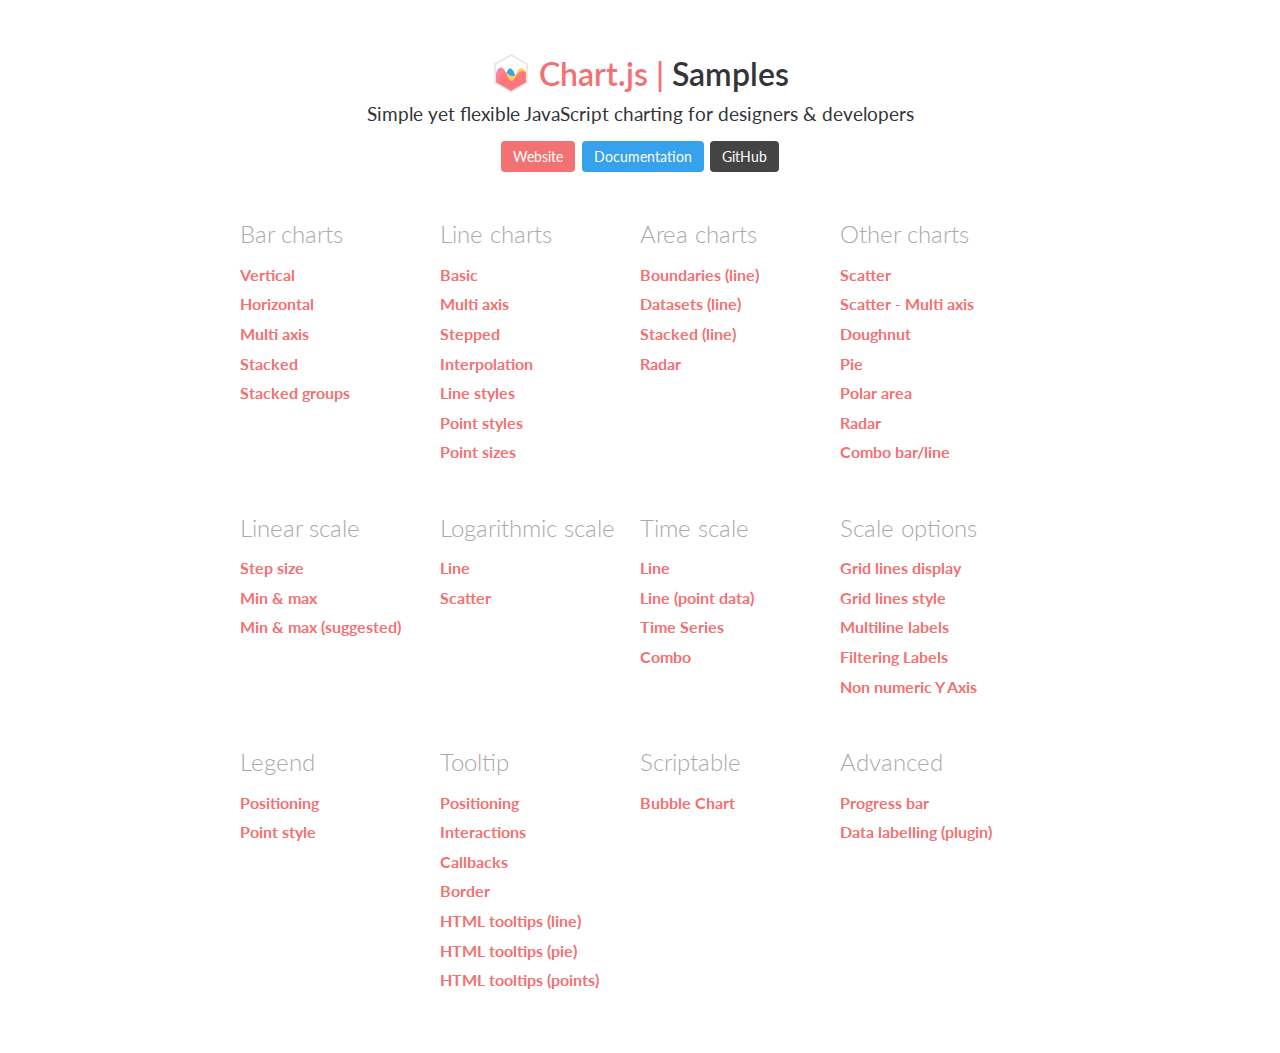
<file: lib/chart.js/samples/index.html>
<!DOCTYPE html>
<html lang="en-US">
<head>
	<meta charset="utf-8">
	<meta http-equiv="X-UA-Compatible" content="IE=Edge">
	<meta name="viewport" content="width=device-width, initial-scale=1">
	<link rel="stylesheet" type="text/css" href="style.css">
	<link rel="icon" href="favicon.ico">
	<script src="samples.js"></script>
	<script src="utils.js"></script>
	<title>Chart.js samples</title>
</head>
<body>
	<div class="content">
		<div class="header">
			<div class="chartjs-title">Samples</div>
			<div class="chartjs-caption">Simple yet flexible JavaScript charting for designers &amp; developers</div>
			<div class="chartjs-links">
				<a class="btn btn-chartjs" href="http://www.chartjs.org">Website</a>
				<a class="btn btn-docs" href="http://www.chartjs.org/docs">Documentation</a>
				<a class="btn btn-gh" href="https://github.com/chartjs/Chart.js">GitHub</a>
			</div>
		</div>

		<div id="categories" class="samples-categories"></div>
	</div>

	<script>
		function createCategory(item) {
			var el = document.createElement('div');
			el.className = 'samples-category';
			el.innerHTML =
				'<div class="title">' + item.title + '</div>' +
				'<div class="items"></div>';
			return el;
		}

		function createEntry(item) {
			var el = document.createElement('div');
			el.className = 'samples-entry';
			el.innerHTML = '<a class="title" href="' + item.path + '">' + item.title + '</a>';
			return el;
		}

		var categories = document.getElementById('categories');
		Samples.items.forEach(function(item) {
			var category = createCategory(item);
			var children = category.getElementsByClassName('items')[0];

			(item.items || []).forEach(function(item) {
				children.appendChild(createEntry(item));
			});

			categories.appendChild(category);
		});
	</script>
</body>
</html>
</file>
<file: lib/chart.js/samples/style.css>
@import url('https://maxcdn.bootstrapcdn.com/font-awesome/4.7.0/css/font-awesome.min.css');
@import url('https://fonts.googleapis.com/css?family=Lato:100,300,400,700,900');

body, html {
	color: #333538;
	font-family: 'Lato', sans-serif;
	line-height: 1.6;
	padding: 0;
	margin: 0;
}

a {
	color: #f27173;
	text-decoration: none;
}

a:hover {
	color: #e25f5f;
	text-decoration: underline;
}

.content {
	max-width: 800px;
	margin: auto;
	padding: 16px 32px;
}

.header {
	text-align: center;
	padding: 32px 0;
}

.wrapper {
	min-height: 400px;
	padding: 16px 0;
	position: relative;
}

.wrapper.col-2 {
	display: inline-block;
	min-height: 256px;
	width: 49%;
}

@media (max-width: 400px) {
	.wrapper.col-2 {
		width: 100%
	}
}

.wrapper canvas {
	-moz-user-select: none;
	-webkit-user-select: none;
	-ms-user-select: none;
}

.toolbar {
	display: flex;
}

.toolbar > * {
	margin: 0 8px 0 0;
}

.btn {
	background-color: #aaa;
	border-radius: 4px;
	color: white;
	padding: 0.25rem 0.75rem;
}

.btn .fa {
	font-size: 1rem;
}

.btn:hover {
	background-color: #888;
	color: white;
	text-decoration: none;
}

.btn-chartjs { background-color: #f27173; }
.btn-chartjs:hover { background-color: #e25f5f; }
.btn-docs:hover { background-color: #2793db; }
.btn-docs { background-color: #36A2EB; }
.btn-docs:hover { background-color: #2793db; }
.btn-gh { background-color: #444; }
.btn-gh:hover { background-color: #333; }

.btn-on {
	border-style: inset;
}

.chartjs-title {
	font-size: 2rem;
	font-weight: 600;
	white-space: nowrap;
}

.chartjs-title::before {
	background-image: url(logo.svg);
	background-position: left center;
	background-repeat: no-repeat;
	background-size: 40px;
	content: 'Chart.js | ';
	color: #f27173;
	font-weight: 600;
	padding-left: 48px;
}

.chartjs-caption {
	font-size: 1.2rem;
}

.chartjs-links {
	display: flex;
	justify-content: center;
	padding: 8px 0;
}

.chartjs-links a {
	align-items: center;
	display: flex;
	font-size: 0.9rem;
	margin: 0.2rem;
}

.chartjs-links .fa:before {
	margin-right: 0.5em;
}

.samples-category {
	display: inline-block;
	margin-bottom: 32px;
	vertical-align: top;
	width: 25%;
}

.samples-category > .title {
	color: #aaa;
	font-weight: 300;
	font-size: 1.5rem;
}

.samples-category:hover > .title {
	color: black;
}

.samples-category > .items {
	padding: 8px 0;
}

.samples-entry {
	padding: 0 0 4px 0;
}

.samples-entry > .title {
	font-weight: 700;
}

@media (max-width: 640px) {
	.samples-category { width: 33%; }
}

@media (max-width: 512px) {
	.samples-category { width: 50%; }
}

@media (max-width: 420px) {
	.chartjs-caption { font-size: 1.05rem; }
	.chartjs-title::before { content: ''; }
	.chartjs-links a { flex-direction: column; }
	.chartjs-links .fa { margin: 0 }
	.samples-category { width: 100%; }
}

.analyser table {
	color: #333;
	font-size: 0.9rem;
	margin: 8px 0;
	width: 100%
}

.analyser th {
	background-color: #f0f0f0;
	padding: 2px;
}

.analyser td {
	padding: 2px;
	text-align: center;
}
</file>
